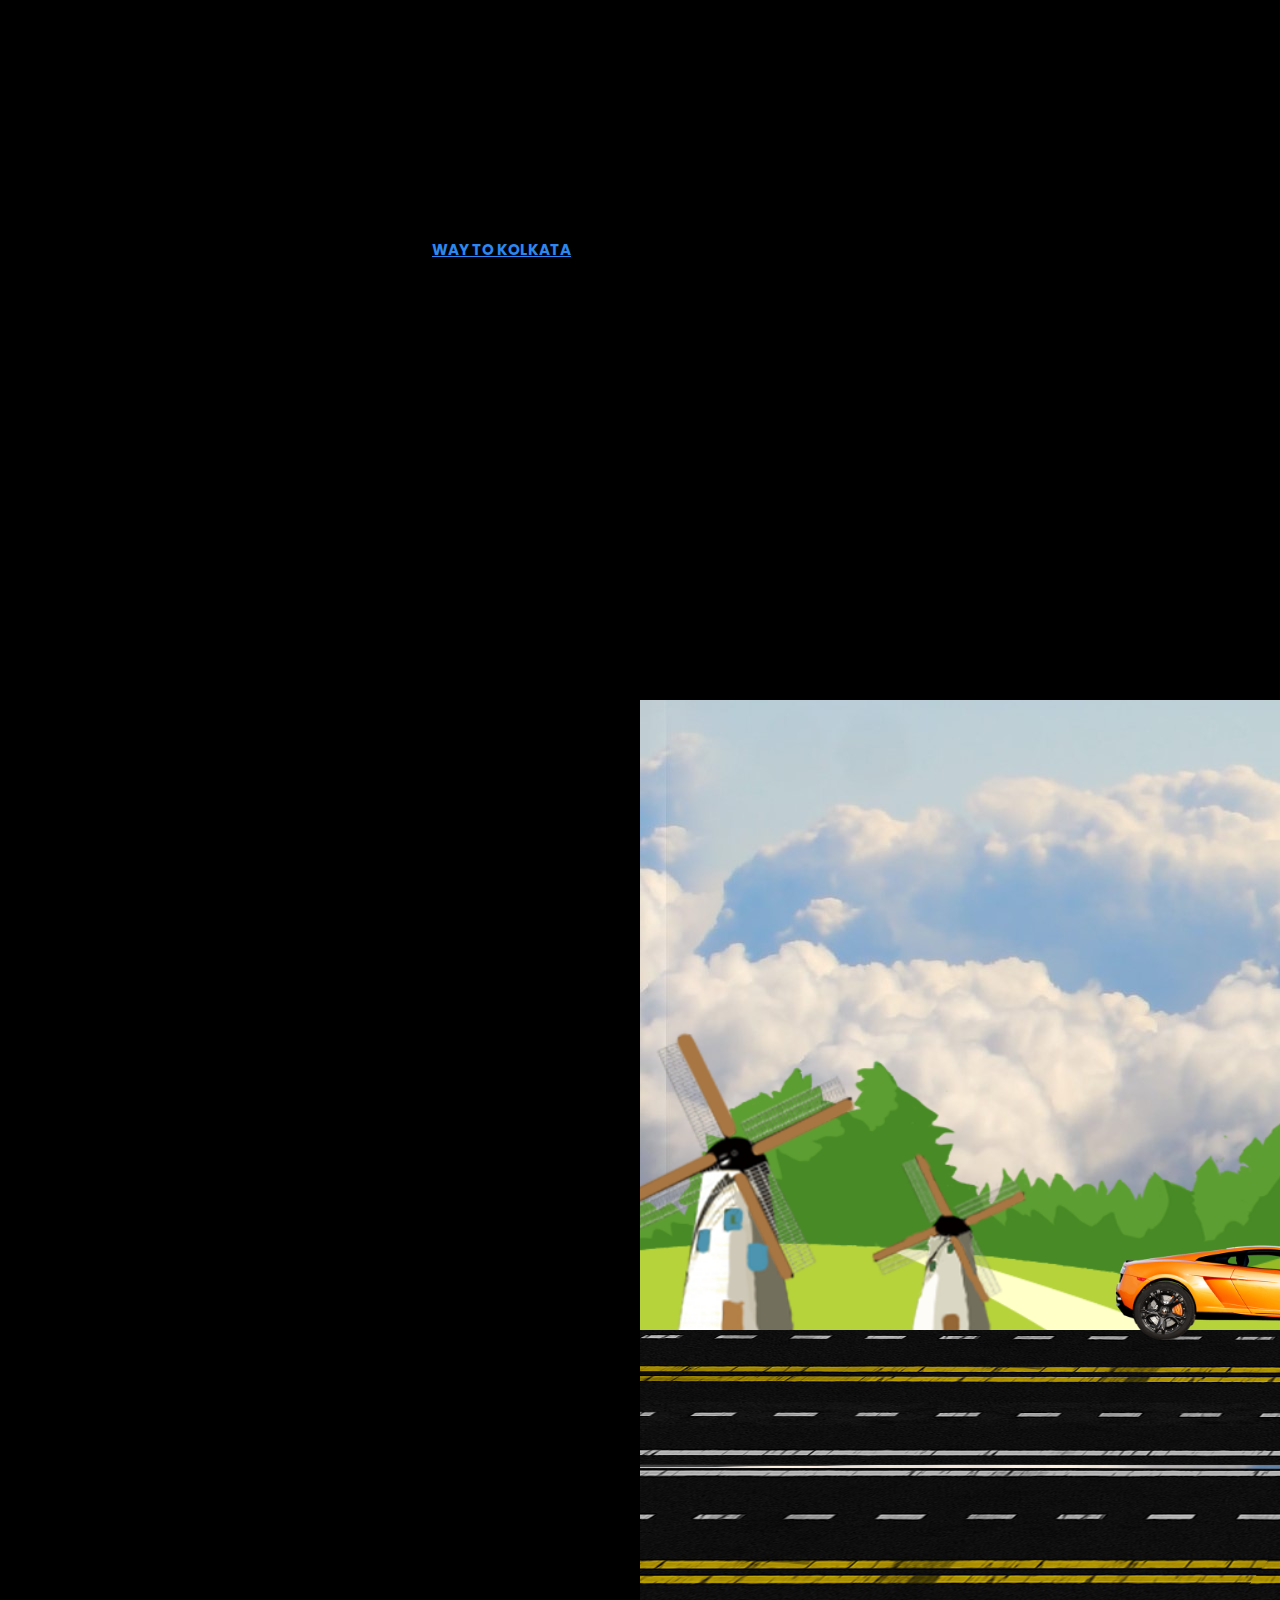
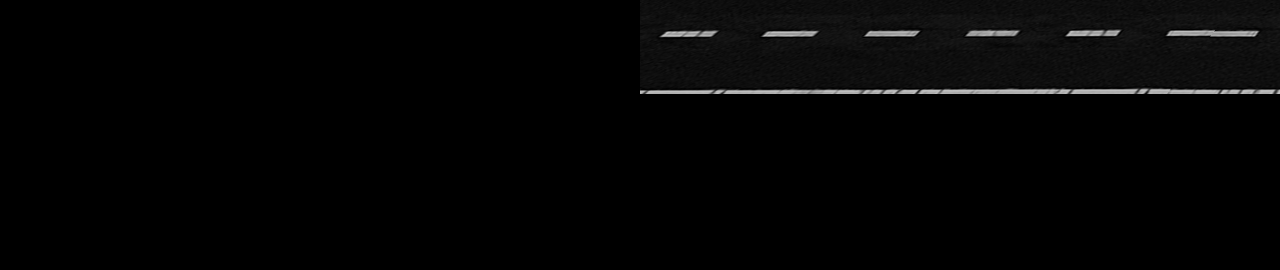
<file: htmlcsswebsite/Car Aminated/Car Aminated/index.html>
<!DOCTYPE html>
<html lang="en">
<head>
    <meta charset="UTF-8">
    <meta name="viewport" content="width=device-width, initial-scale=1.0">
    <title>Car Animation CSS and JavaScript</title>
    <link rel="stylesheet" href="style.css">
    <link rel="stylesheet" href="style1.css">
    <script src="script.js"></script>
    <div class="rightmenu">
      <ul>
        <li><a href="login.html"> WAY TO KOLKATA </a></li>
      </ul>
    </div>
</head>
<body>
    <div class="container">
        <div class="sky">
            <div class="trees"></div>
            <div class="track"></div>
            <div class="car">
                <div class="wheel wheel1">
                    <img src="car_wheel_left.png" alt="">
                </div>
                <div class="wheel wheel2">
                    <img src="car_wheel_right.png" alt="">

                </div>
            </div>
        </div>
    </div>
</body>
</html>
</file>
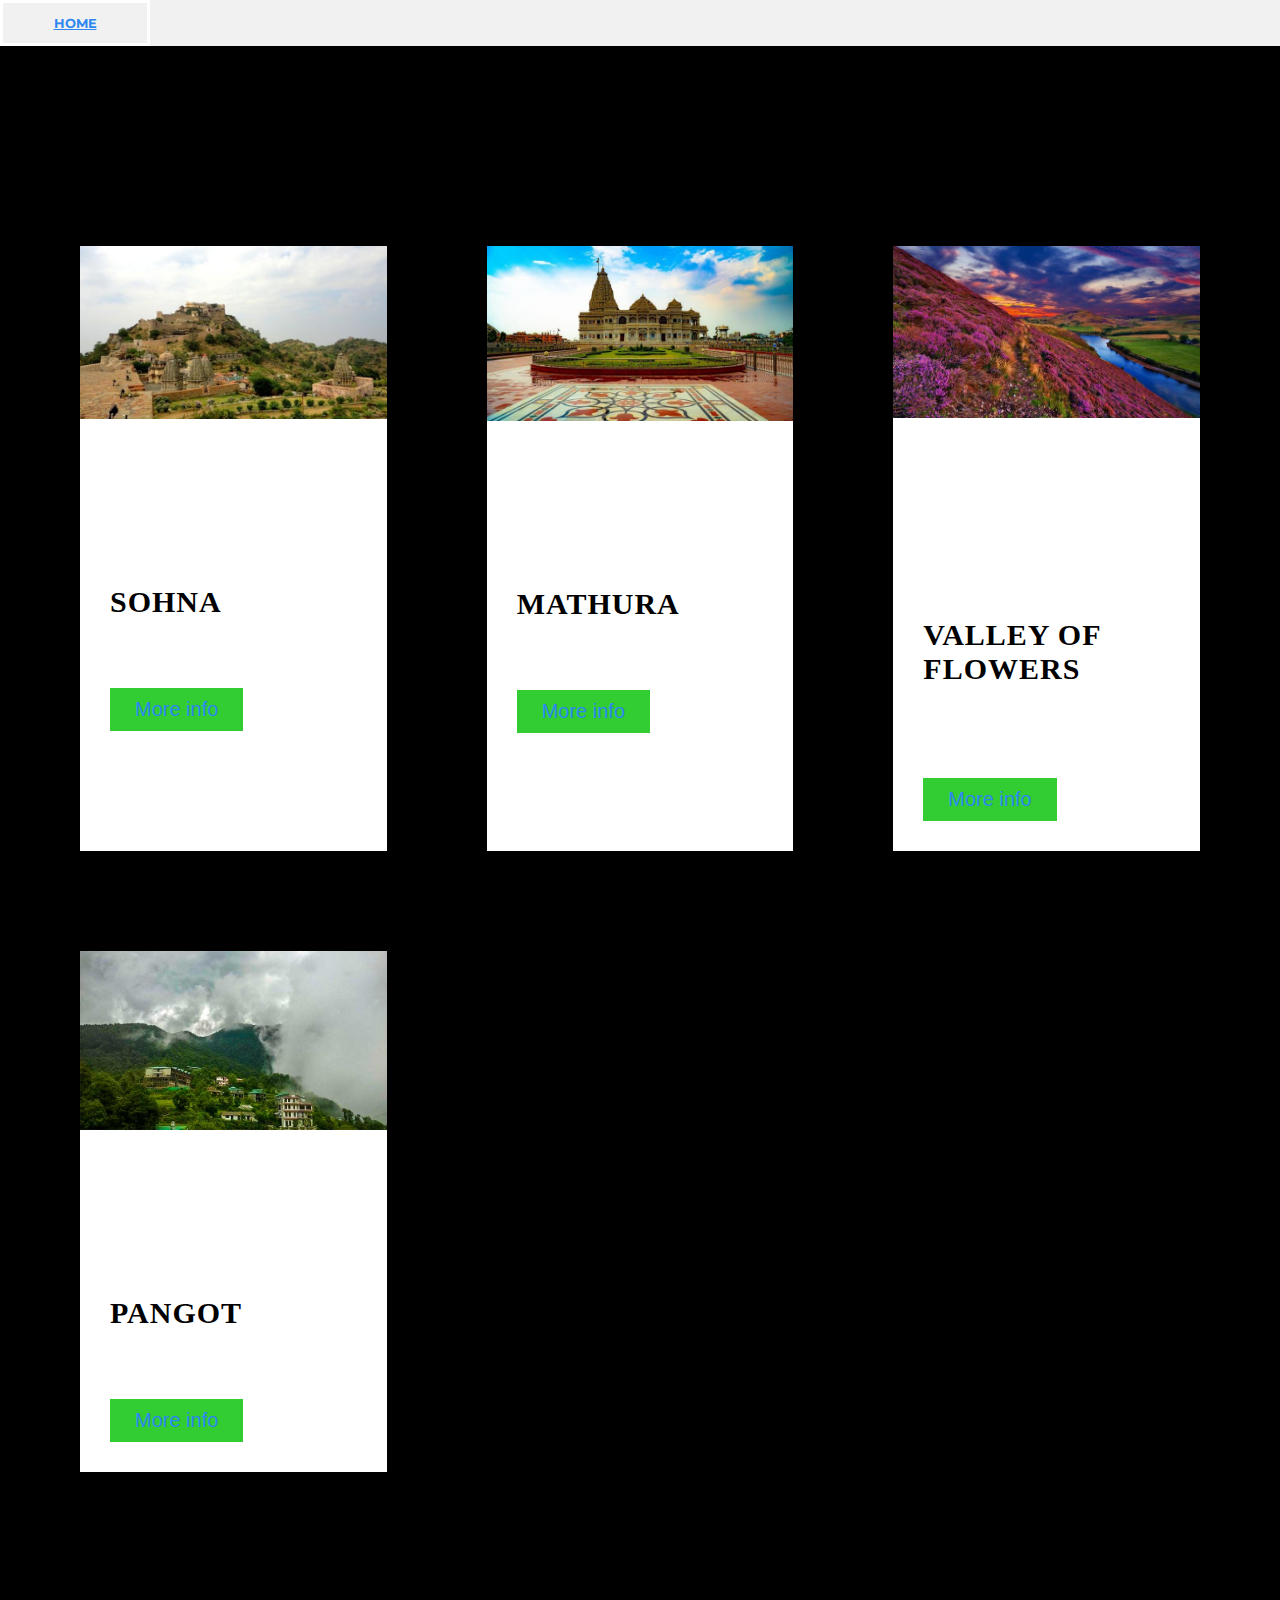
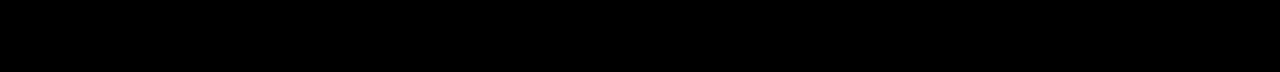
<file: htmlcsswebsite/delhi.html>
<!DOCTYPE html>
<html>
<head>
	<title></title>
		   <meta name="discription" content="GBD : (Griha se Bharat Daura) " >
		<meta name="keyword" content="GBD", "tourism">
		<meta name="author" content="Madhav Kanoria">
	       <meta charset="UTF-8">
			<title>GBD : (Griha se Bharat Daura)</title>



	<meta name="viewport" content="width=device-width, initial-scale=1.0">

	<link rel="stylesheet" type="text/css" href="style2.css">
		 <link href='http://fonts.googleapis.com/css?family=Montserrat:400,700%7CPT+Serif:400,700,400italic' rel='stylesheet'>
		  <link href="https://fonts.googleapis.com/css?family=Montserrat|Open+Sans" rel="stylesheet">
				<button id="buttontwo"> <a href="index.html">HOME </button></a>
</head>
<body>


<div class="portfolio">
  <div class="portfolio__item">
    <img src="sohna.jpg" alt="" class="portfolio__image">
    <div class="portfolio__desc">
      <h3 class="portfolio__title"><br><br><br><br>Sohna</h3>
			<br><br><br>
      <a href="#portfolio-item-1" class="button" role="button">More info</a>
    </div>


  </div>
  <div class="portfolio__item" id="portfolio">
    <img src="mathura.jpg" alt="" class="portfolio__image">
    <div class="portfolio__desc">
      <h3 class="portfolio__title"><br><br><br><br>Mathura</h3>
			<br><br><br>
      <a href="#portfolio-item-2" class="button">More info</a>
    </div>
  </div>
  <div class="portfolio__item">
    <img src="vof.jpg" alt="" class="portfolio__image">
    <div class="portfolio__desc">
      <h3 class="portfolio__title"><br><br><br><br><br>Valley Of Flowers</h3>
			<br><br><br><br>
      <a href="#portfolio-item-3" class="button">More info</a>
    </div>
  </div>
	<div class="portfolio__item" id="portfolio">
		<img src="pangot.jpg" alt="" class="portfolio__image">
		<div class="portfolio__desc">
			<h3 class="portfolio__title"><br><br><br><br>Pangot</h3>
			<br><br><br>
			<a href="#portfolio-item-4" class="button">More info</a>
		</div>
	</div>
</div>

<div class="portfolio-lightbox" id="portfolio-item-1">
  <div class="portfolio-lightbox__content">
  <a href="#portfolio" class="close"></a>
  <img class="portfolio-lightbox__image" src="sohna_2.jpg" alt="">
  <p class="portfolio__body">A small, quaint little town situated 64km from Dehi, Sohna is a quiet, lush green town in Haryana and a nice weekend getaway for those who seek peace and quiet from the hustle and bustle of city life. The town is well known among tourist for its medicinal water springs and has often been termed as one of the best places to visit near Delhi within 100 km for a quick weekend trip.

Distance from Delhi: 64 km

Best Time to Visit: September to May

Attractions: Shiva Temple, Sulphur Springs, Village excursions, Nature sightseeing

Activities: Nature sightseeing, Adventure camps, Trekking

Type of Destination: Adventure, Family, Kids Friendly
</p>
  </div>
</div>

<div class="portfolio-lightbox" id="portfolio-item-2">
  <div class="portfolio-lightbox__content">
    <a href="#portfolio" class="close"></a>
    <img class="portfolio-lightbox__image" src="mathura_2.jpg" alt="">
    <p class="portfolio__body">Want to spend the day in search of God then Mathura is the place for you. Surrounded by the benign presence of the Gods and the aesthetic and delightful temples it is one of the most peaceful places to visit near Delhi.

Distance from Delhi: Approximately 183 km

Best time to visit: The best time to visit Mathura is from March to June

Attractions: Govardhan Hill. Shri Krishna Janmasthan Temple. Dwarkadhish Temple, Vishram Ghat. Birla Mandir

Activities: Sightseeing, Worshipping

Type of Destination: Pilgrimage, Family</p>
  </div>
</div>

<div class="portfolio-lightbox" id="portfolio-item-3">
  <div class="portfolio-lightbox__content">
  <a href="#portfolio" class="close"></a>
  <img class="portfolio-lightbox__image" src="vof2.jpg" alt="">
  <p class="portfolio__body">To have one of the most soul-warming and eventful experiences in your life one should definitely visit this beautiful place. Referred to as ‘Dev Bhoomi’ this place is in the state of Uttarakhand- the abode of gods. One visit to the Hemkund Sahib and the valley of Flowers and not even for a split second you will regret coming here.

Distance from Delhi: Approximately 399 km

Best Time to Visit: The best time to visit Valley of Flowers is from June to October

Attractions: Pushpawati River, Nanda Devi National Park, Hemkund Sahib, Valley Of Flowers National Park

Activities: Hiking, Trekking, Sightseeing

Type of Destination: Adventure, Family, Kids Friendly

</p>
  </div>
</div>
<div class="portfolio-lightbox" id="portfolio-item-4">
  <div class="portfolio-lightbox__content">
    <a href="#portfolio" class="close"></a>
    <img class="portfolio-lightbox__image" src="pangot_2.jpg" alt="">
    <p class="portfolio__body">Known as the Birdwatchers Paradise this place is a small town tucked within the gorgeous Kumaon hills. It is one of the best places to visit near Delhi in December. The mystical forests echoing the melancholy of thousands of colorful birds leaving little trails that disappear into the glades of sunlight is what this small village is about.

Distance from Delhi: Approximately 354 km

Best Time to Visit: The best time to visit Pangot is from October to June

Attractions: Guao Hills, Naina Peak, Nainital Lake, Kilbury Bird Sanctuary, Snow View Point, Eco Caves, Tiffin, Goddess Naina Devi Temple

Activities: Boating, Sightseeing, Rock Climbing, Rappelling, Trekking, Zip Lining
</p>
</div>

</body>
</html>
</file>
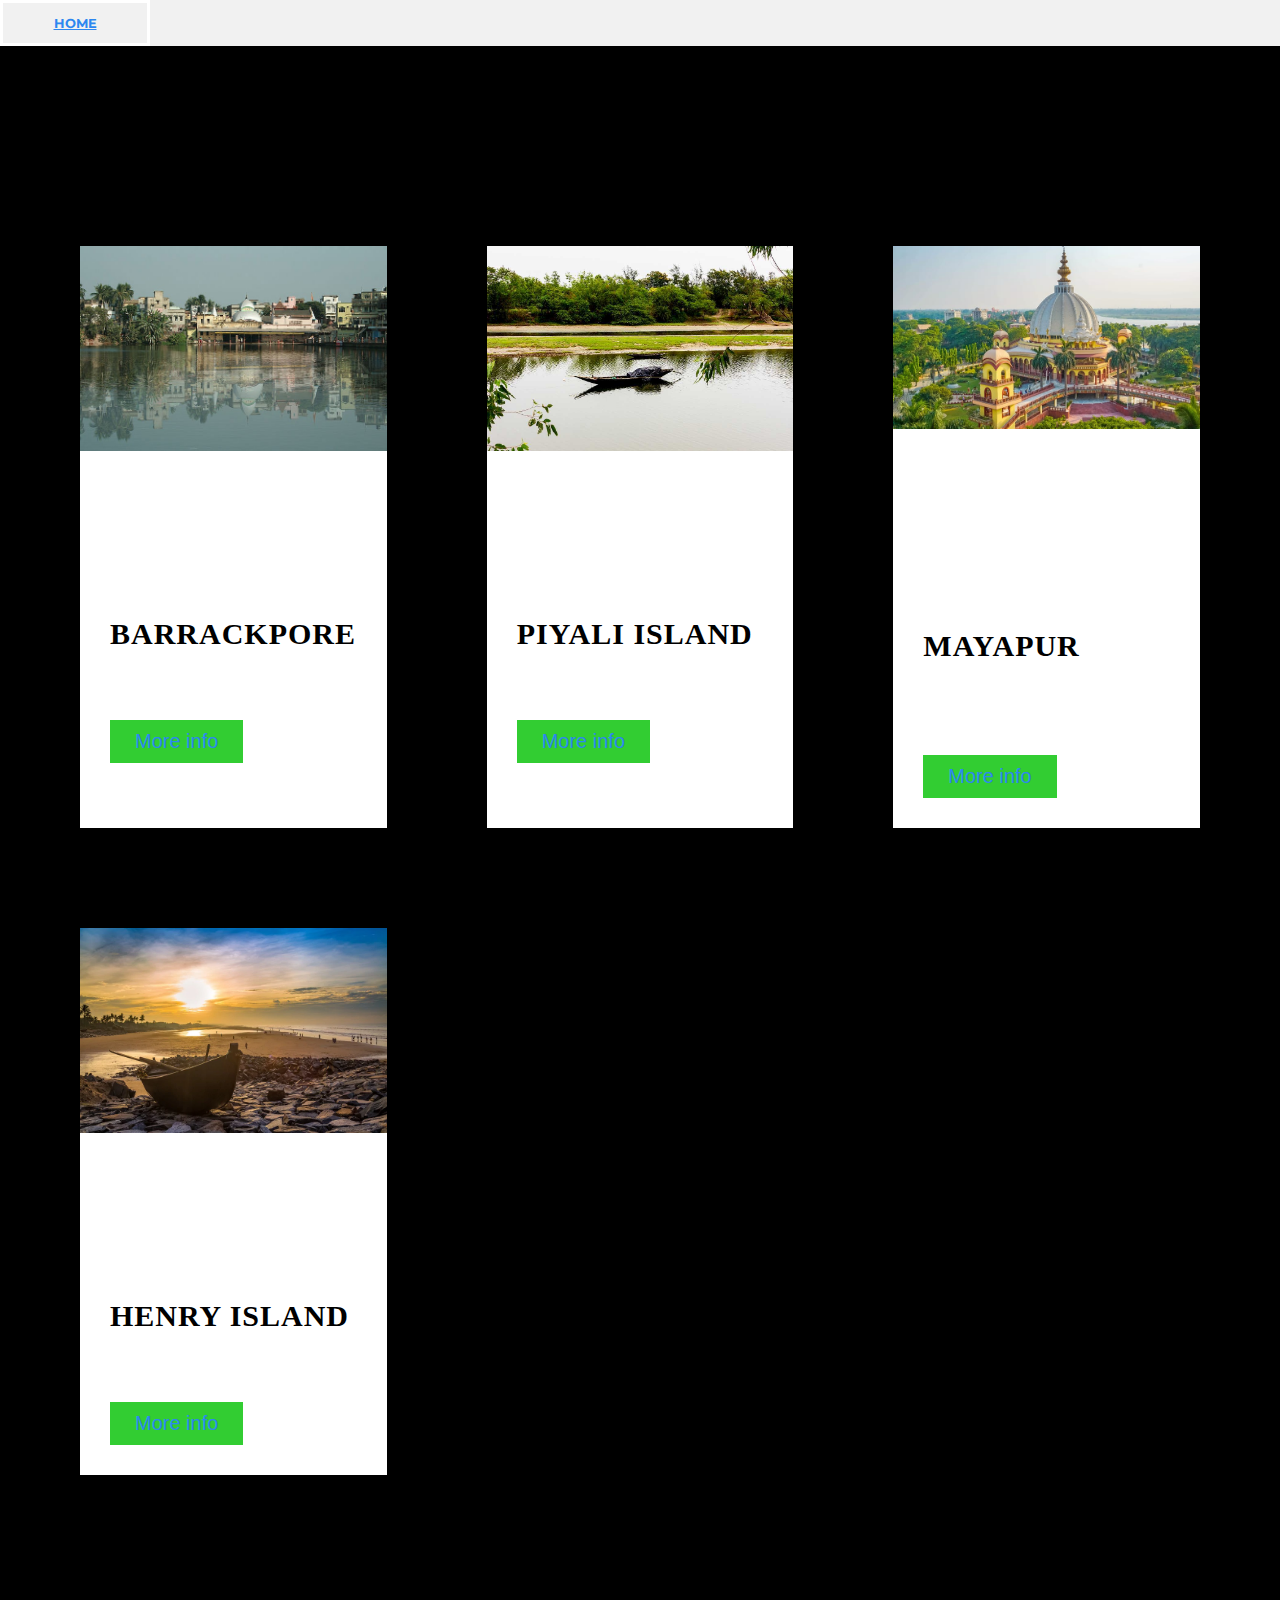
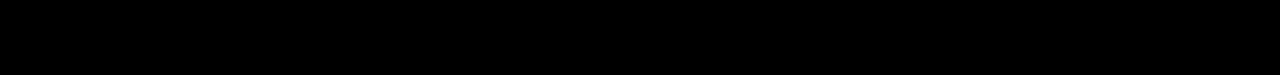
<file: htmlcsswebsite/kolkata.html>
<!DOCTYPE html>
<html>
<head>
	<title></title>
		   <meta name="discription" content="GBD : (Griha se Bharat Daura) " >
		<meta name="keyword" content="GBD", "tourism">
		<meta name="author" content="Madhav Kanoria">
	       <meta charset="UTF-8">
			<title>GBD : (Griha se Bharat Daura)</title>



	<meta name="viewport" content="width=device-width, initial-scale=1.0">

	<link rel="stylesheet" type="text/css" href="style2.css">
		 <link href='http://fonts.googleapis.com/css?family=Montserrat:400,700%7CPT+Serif:400,700,400italic' rel='stylesheet'>
		  <link href="https://fonts.googleapis.com/css?family=Montserrat|Open+Sans" rel="stylesheet">
			<button id="buttontwo"> <a href="index.html">HOME </button></a>

</head>

<body>


<div class="portfolio">
  <div class="portfolio__item">
    <img src="barackpore.jpg" alt="" class="portfolio__image">
    <div class="portfolio__desc">
      <h3 class="portfolio__title"><br><br><br><br>Barrackpore</h3>
			<br><br><br>
      <a href="#portfolio-item-1" class="button" role="button">More info</a>
    </div>


  </div>
  <div class="portfolio__item" id="portfolio">
    <img src="piyali.jpg" alt="" class="portfolio__image">
    <div class="portfolio__desc">
      <h3 class="portfolio__title"><br><br><br><br>Piyali Island</h3>
			<br><br><br>
      <a href="#portfolio-item-2" class="button">More info</a>
    </div>
  </div>
  <div class="portfolio__item">
    <img src="mayapur.jpg" alt="" class="portfolio__image">
    <div class="portfolio__desc">
      <h3 class="portfolio__title"><br><br><br><br><br>Mayapur</h3>
			<br><br><br><br>
      <a href="#portfolio-item-3" class="button">More info</a>
    </div>
  </div>
	<div class="portfolio__item" id="portfolio">
		<img src="henry.jpg" alt="" class="portfolio__image">
		<div class="portfolio__desc">
			<h3 class="portfolio__title"><br><br><br><br>Henry Island</h3>
			<br><br><br>
			<a href="#portfolio-item-4" class="button">More info</a>
		</div>
	</div>
</div>

<div class="portfolio-lightbox" id="portfolio-item-1">
  <div class="portfolio-lightbox__content">
  <a href="#portfolio" class="close"></a>
  <img class="portfolio-lightbox__image" src="barrackpore2.jpg" alt="">
  <p class="portfolio__body"><br>This historic place was where the British first set their barracks in the 17th-century before expanding their rule in the country. Visited by history and art lovers from around the country, Barrackpore is famous for its gardens, museums, cathedrals, and temples.
Best time to visit: Winter months (November-February).<br>
Distance from Kolkata: 31.4 kilometres.<br>
Highlights: The 700-year-old Kali temple that used to be the meeting place for freedom fighters. The magnificent Bartholomew Church here is famous for its Gothic architecture, stained glass paintings, and majestic arches. Gandhiji Prem Niwas was established by Mother Teresa for helping the destitute. Gandhi Museum for its huge collection of photographs and personal items of the Mahatma. Jawahar Kunj Garden for its flower patches is a must-visit.</p>
  </div>
</div>

<div class="portfolio-lightbox" id="portfolio-item-2">
  <div class="portfolio-lightbox__content">
    <a href="#portfolio" class="close"></a>
    <img class="portfolio-lightbox__image" src="piyali2.jpg" alt="">
    <p class="portfolio__body">This island is considered to be amongst the best weekend getaways near Kolkata. Surrounded by the rivers Matla and Piyali, this island touches the magnificent Sunderbans and has the same lush forested landscape, beaches, and wildlife.
<br>
Best time to visit: Winter months (November-February).
<br>
Distance from Kolkata: 68.7 kilometres.
<br>
Highlights: Visit the nearby Sundarbans National Park to see exotic flora & fauna and migratory birds especially during winters. Enjoy boating and picnicking at the scenic riverside and at Piyali Dam. Visit the nearby fishermen’s villages and try local food. Take long nature strolls amidst vast paddy fields and thick mangrove forests.</p>
  </div>
</div>

<div class="portfolio-lightbox" id="portfolio-item-3">
  <div class="portfolio-lightbox__content">
  <a href="#portfolio" class="close"></a>
  <img class="portfolio-lightbox__image" src="mayapur2.jpg" alt="">
  <p class="portfolio__body">Located at the confluence of Rivers Ganga and Jalangi on Antardwip, one of the 9 holy islands that form Navadvip, Mayapur is one of the most beautiful places to visit near Kolkata, known for its spiritual mysticism. Established in the 14th-century at the time of the birth of Lord Krishna’s incarnate Sri Chaitanya Mahaprabhu, the place offers a calming escape and glorious views.
Best time to visit: Monsoon months (July-September) and Winter months (November-February).
<br>
Distance from Kolkata: 133.8 kilometres.
<br>
Highlights: The magnificent ISKCON Temple, which is the global headquarter of the Krishna Consciousness Movement and houses the Samadhi of Srila Prabhupada. Chand Kazi’s historic shrine that symbolises transformation. Ancient temples like Sri Devananda Gaudiya Math & Sri Chaitanya Math. Temple of Vedic Planetarium depicting the union of Vedic scriptures and the universe.</p>
  </div>
</div>
<div class="portfolio-lightbox" id="portfolio-item-4">
  <div class="portfolio-lightbox__content">
    <a href="#portfolio" class="close"></a>
    <img class="portfolio-lightbox__image" src="henry2.jpg" alt="">
    <p class="portfolio__body">Named after a European traveller, this stunning island is perfect for people looking to escape the chaos of the city. The azure waters and pristine white sands at the island’s beaches offer a tranquil break. Due to its proximity to the Sunderbans, the island houses crocodiles, snakes, and deer and thick mangroves and marshlands.
<br>
Best time to visit: Winter months (November-February).
<br>
Distance from Kolkata: 126.9 kilometres.

Highlights: Enjoy traditional Bengali food and seafood at the local shacks. Visit the Henry’s Island watchtower at the Sundari Tourist Complex to savour panoramic views of the lush surroundings. Henry’s Beach is one of the best places to visit for its secluded charm, watersports, and thousands of crabs.
</div>

</body>
</html>
</file>
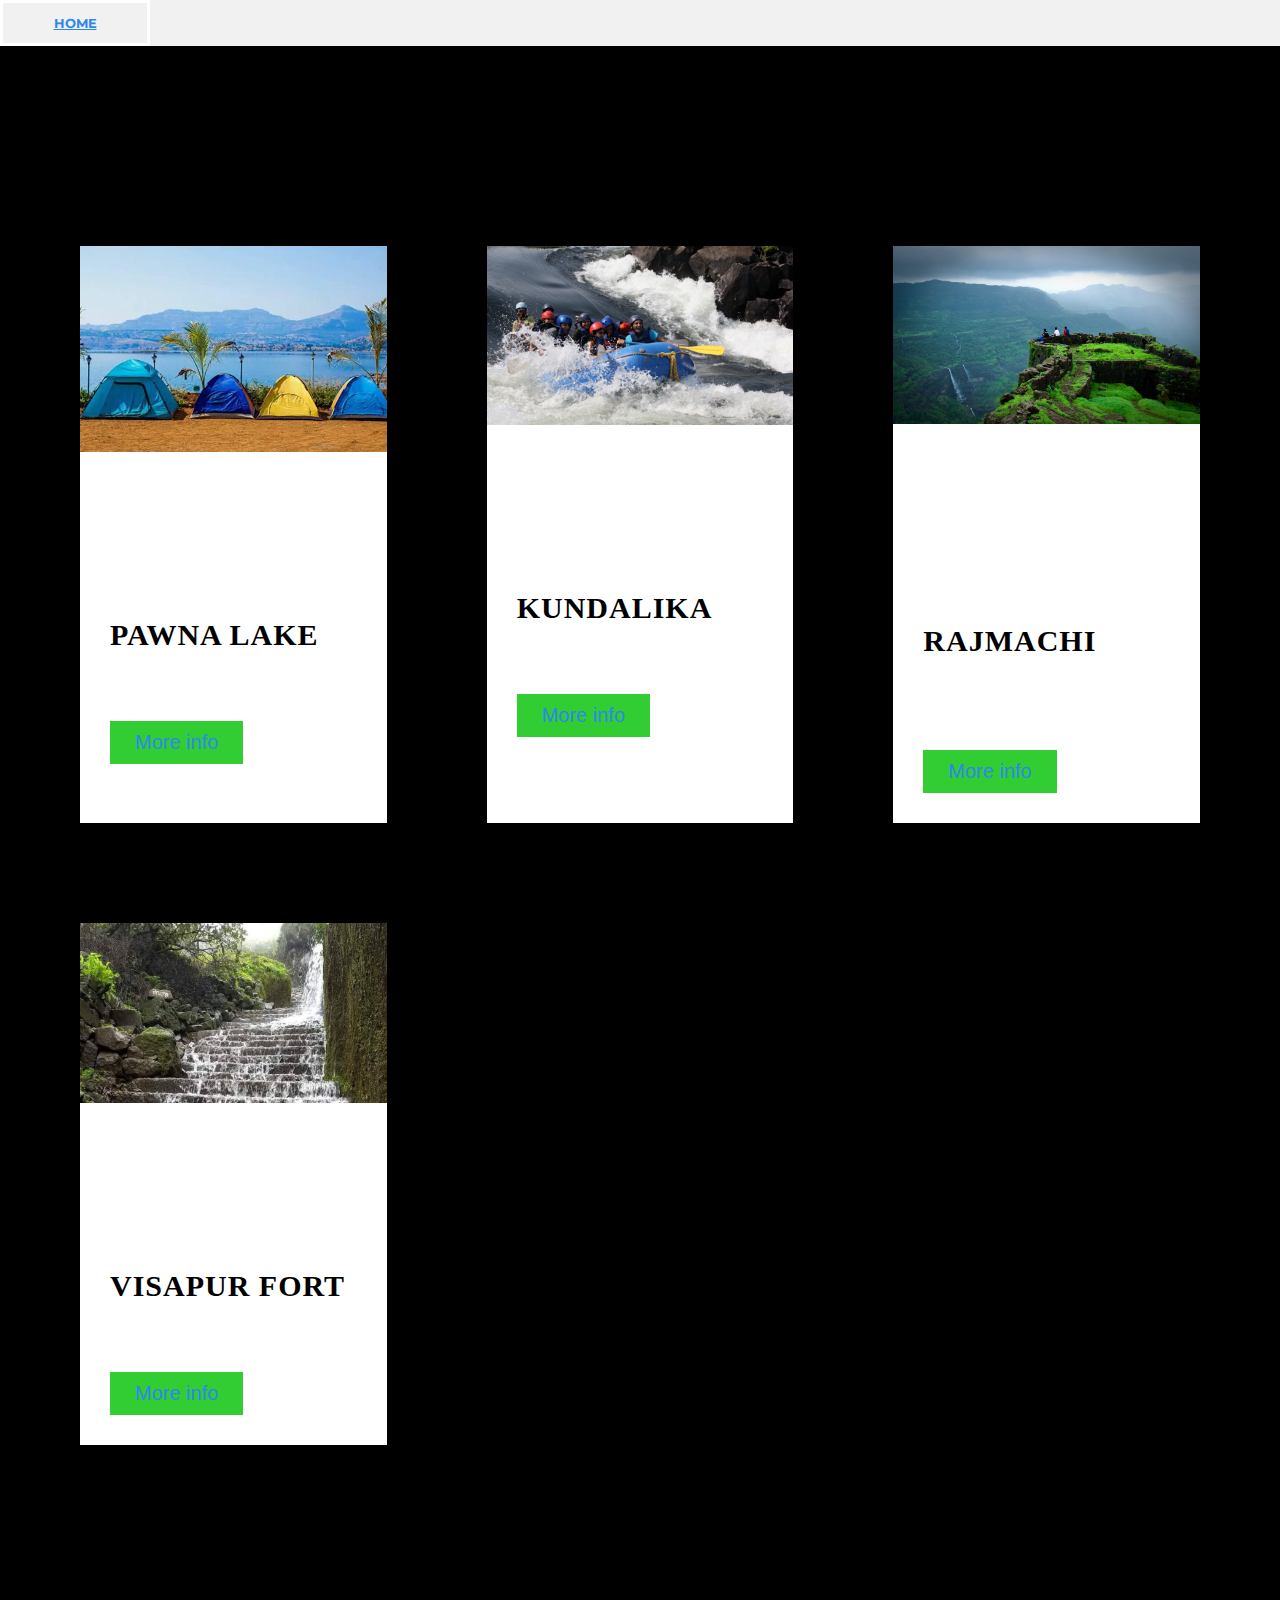
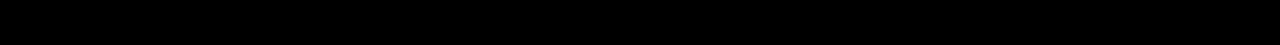
<file: htmlcsswebsite/mumbai.html>
<!DOCTYPE html>
<html>
<head>
	<title></title>
		   <meta name="discription" content="GBD : (Griha se Bharat Daura) " >
		<meta name="keyword" content="GBD", "tourism">
		<meta name="author" content="Madhav Kanoria">
	       <meta charset="UTF-8">
			<title>GBD : (Griha se Bharat Daura)</title>



	<meta name="viewport" content="width=device-width, initial-scale=1.0">

	<link rel="stylesheet" type="text/css" href="style2.css">
		 <link href='http://fonts.googleapis.com/css?family=Montserrat:400,700%7CPT+Serif:400,700,400italic' rel='stylesheet'>
		  <link href="https://fonts.googleapis.com/css?family=Montserrat|Open+Sans" rel="stylesheet">
				<button id="buttontwo"> <a href="index.html">HOME </button></a>
</head>
<body>


<div class="portfolio">
  <div class="portfolio__item">
    <img src="pawana.jpg" alt="" class="portfolio__image">
    <div class="portfolio__desc">
      <h3 class="portfolio__title"><br><br><br><br>Pawna Lake</h3>
			<br><br><br>
      <a href="#portfolio-item-1" class="button" role="button">More info</a>
    </div>


  </div>
  <div class="portfolio__item" id="portfolio">
    <img src="kundalika.jpg" alt="" class="portfolio__image">
    <div class="portfolio__desc">
      <h3 class="portfolio__title"><br><br><br><br>Kundalika</h3>
			<br><br><br>
      <a href="#portfolio-item-2" class="button">More info</a>
    </div>
  </div>
  <div class="portfolio__item">
    <img src="Rajmachi.jpg" alt="" class="portfolio__image">
    <div class="portfolio__desc">
      <h3 class="portfolio__title"><br><br><br><br><br>Rajmachi</h3>
			<br><br><br><br>
      <a href="#portfolio-item-3" class="button">More info</a>
    </div>
  </div>
	<div class="portfolio__item" id="portfolio">
		<img src="visapur.jpg" alt="" class="portfolio__image">
		<div class="portfolio__desc">
			<h3 class="portfolio__title"><br><br><br><br>Visapur Fort</h3>
			<br><br><br>
			<a href="#portfolio-item-4" class="button">More info</a>
		</div>
	</div>
</div>

<div class="portfolio-lightbox" id="portfolio-item-1">
  <div class="portfolio-lightbox__content">
  <a href="#portfolio" class="close"></a>
  <img class="portfolio-lightbox__image" src="pawna_2.jpg" alt="">
  <p class="portfolio__body">A major hub for adventure experiences, Pawna Lake is an artificial lake surrounded by raw nature. Being a lovely campsite, Pawna Lake is fairly famous among people residing in Pune and Mumbai. Furthermore, some other exciting activities like paragliding, ridge dancing, trekking, and advanced kiting can also be enjoyed here to double your fun and it is one of the best tourist places near Mumbai.

The backdrop of rolling hills against the glistening blue waters of the lake look absolutely stunning. If an outing with friends is long overdue, visit Pawna and immerse yourselves in shades of nature and adventure because it is definitely among the best places to visit near Mumbai.

Distance from Mumbai: 117.1 kms

Best Time to Visit: January - May, October - December

Attractions: Lohagad Fort, Tikona Fort, Tung Fort and Visapur Fort.

Activities: Games, Barbecue, Camping and Water activities

Type of destination: Artificial reservoir
</p>
  </div>
</div>

<div class="portfolio-lightbox" id="portfolio-item-2">
  <div class="portfolio-lightbox__content">
    <a href="#portfolio" class="close"></a>
    <img class="portfolio-lightbox__image" src="kundalika_2.jpg" alt="">
    <p class="portfolio__body">One of the most scenic places near Mumbai, Kolad gives you a matchless opportunity to please the adventurer in you by indulging in nerve-wracking adventure of white water river rafting in Kundalika River. With the presence of thrilling rapids over a stretch of 14 km, this activity will make your escape from Mumbai a memory worth treasuring and it is one of the fun holiday places near Mumbai.

Take a leap of faith and embark on a bumpy ride into the river in the company of professionals who will keep you safe. Furthermore, riverside camping is another pleasant experience that this place has to offer.

Distance from Mumbai: 125.9 kms

Best time to visit: June to September

Activities: River rafting and multiple water activities

Type of destination: River bank</p>
  </div>
</div>

<div class="portfolio-lightbox" id="portfolio-item-3">
  <div class="portfolio-lightbox__content">
  <a href="#portfolio" class="close"></a>
  <img class="portfolio-lightbox__image" src="rajmachi_2.jpg" alt="">
  <p class="portfolio__body">When you are heading for Pune then you will definitely want to explore a few other places nearby. Another attraction near Mumbai is Rajmachi Fort which is well known for its architecture.  Rajmachi Fort, an eminent fascination which comprises of two Fort –  Manaranjan and Shrivardhan Forts. Encompassed by a wide level, this fort overlooks the Bor Ghat that was an unmistakable exchange course associating Mumbai and Pune before. This fort is one of the best places to visit near Mumbai and has earned a lot of reputation due to its amazing architecture.

Distance from Mumbai: 312 kms

Best Time to Visit: During the month of June to September

Activities: A few of the activities which are very famous here are trekking, hiking, and camping

Type of Destination: Trekking, Hiking, Adventure Activities.

</p>
  </div>
</div>
<div class="portfolio-lightbox" id="portfolio-item-4">
  <div class="portfolio-lightbox__content">
    <a href="#portfolio" class="close"></a>
    <img class="portfolio-lightbox__image" src="visapur_fort_3.jpg" alt="">
    <p class="portfolio__body">Claimed to be one of the highest forts in Maharashtra, Visapur Fort is more popular among trekking enthusiasts than history buffs. Perched atop a height of 3556 metres, this fort can be reached by indulging in a moderately difficult trek and it is one of the famous tourist places near Mumbai.

Distance from Mumbai: 97.4 kms

Best time to visit: End of February

Type of destination: Fort</p>
</div>

</body>
</html>
</file>
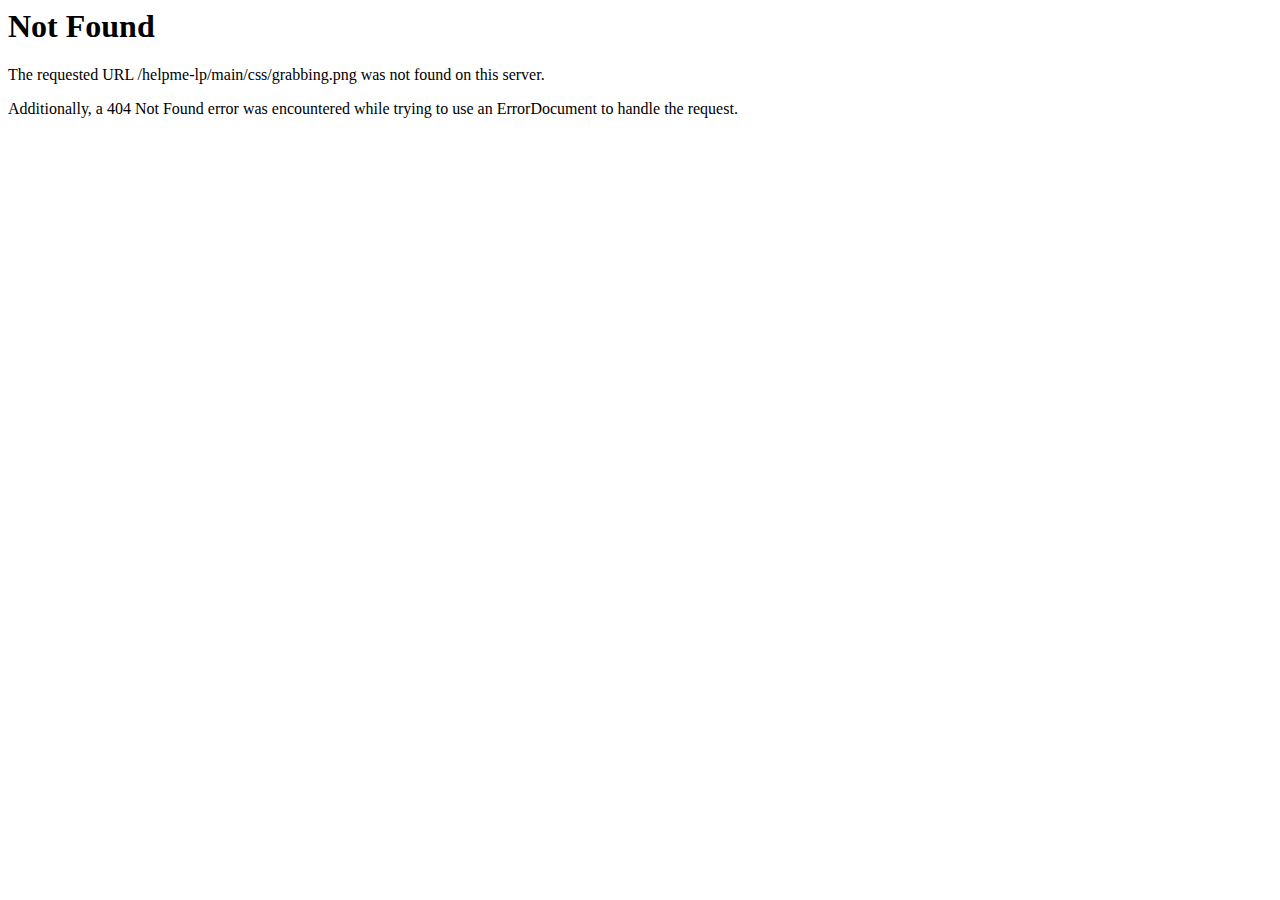
<file: htmlcsswebsite/css/grabbing.html>
<!DOCTYPE HTML PUBLIC "-//IETF//DTD HTML 2.0//EN">
<html><head>
<title>404 Not Found</title>
</head><body>
<h1>Not Found</h1>
<p>The requested URL /helpme-lp/main/css/grabbing.png was not found on this server.</p>
<p>Additionally, a 404 Not Found
error was encountered while trying to use an ErrorDocument to handle the request.</p>
</body></html>
</file>
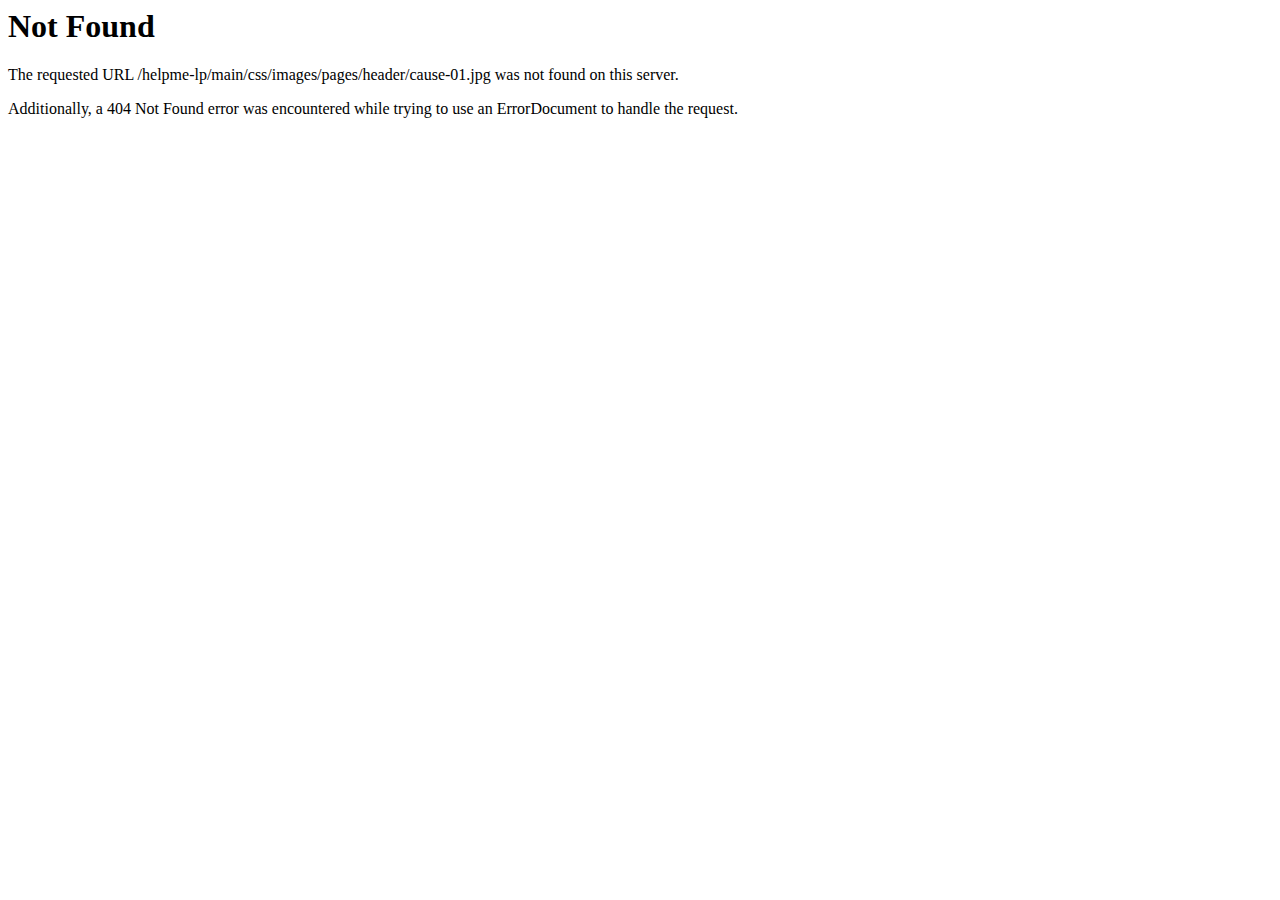
<file: htmlcsswebsite/css/images/pages/header/cause-01.html>
<!DOCTYPE HTML PUBLIC "-//IETF//DTD HTML 2.0//EN">
<html><head>
<title>404 Not Found</title>
</head><body>
<h1>Not Found</h1>
<p>The requested URL /helpme-lp/main/css/images/pages/header/cause-01.jpg was not found on this server.</p>
<p>Additionally, a 404 Not Found
error was encountered while trying to use an ErrorDocument to handle the request.</p>
</body></html>
</file>
<file: htmlcsswebsite/Car Aminated/Car Aminated/style.css>
*{
    margin: 0;
    padding: 0;
}
body{
    overflow: hidden;
    animation: shakebody linear 6s infinite;
}
.sky{
    height: 100vh;
    width: 100%;
    background-image: url(background.jpg);
    background-repeat: no-repeat;
    position: absolute;
}

.trees{
    height: 100vh;
    width: 100%;
    background-image: url(trees.png);
    background-size: cover; 
    position: absolute;
    top: -144px; 
}
.track{
    height: 60vh;
    width: 800vw;
    background-image: url(track.png);
    background-repeat: repeat-x; 
    position: absolute;
    top: 70vh;
    animation: carMove linear 13s infinite;

}

.car{
    height: 100px;
    width: 380px;
    background-image: url(car_body.png);
    background-size: cover;
    background-repeat: no-repeat;
    position: absolute;
    left: 444px;
    bottom:30vh;
    animation: shake linear .3s infinite;

}


.wheel1 img{
    width: 77px;
    position: relative;
    top:42px;
    left:42px;
    animation: wheelRotation linear .16s infinite;
}


.wheel2 img{
    width: 77px;
    position: relative;
    top: -39px;
    left: 235px;
    animation: wheelRotation linear .16s infinite;

}

@keyframes wheelRotation
{
    100%{
        transform: rotate(360deg);
    }
}

@keyframes carMove
{
    100%{
        transform: translateX(-500vw);
    }
}

@keyframes shake
{
    0%{
        transform: translateY(-5px);
    }
    50%{
        transform: translateY(5px);
    }
    100%{
        transform: translateY(-5px);
    }
}
@keyframes shakebody
{
    0%{
        transform: translateY(-50px);
    }
    50%{
        transform: translateY(50px);
    }
    100%{
        transform: translateY(-50px);
    }
}
</file>
<file: htmlcsswebsite/Car Aminated/Car Aminated/style1.css>
@import url('https://fonts.googleapis.com/css?family=Poppins:400,500,600,700&display=swap');
*{
  margin: 0;
  padding: 0;
  box-sizing: border-box;
  font-family: 'Poppins', sans-serif;
}
html,body{
  display: grid;
  height: 100%;
  width: 100%;
  place-items: center;
  background: black;
  /* background: linear-gradient(#45ADA8;); */
}
::selection{
  background: white;
  color: #fff;
}
.wrapper{
  width: 380px;
  background: #fff;
  border-radius: 15px;
  box-shadow: 0px 15px 20px rgba(0,0,0,0.1);
}
.wrapper .title{
  font-size: 35px;
  font-weight: 600;
  text-align: center;
  line-height: 100px;
  color: #fff;
  user-select: none;
  border-radius: 15px 15px 0 0;
  background: linear-gradient(-135deg, #c850c0, #4158d0);
}
.wrapper form{
  padding: 10px 30px 50px 30px;
}
.wrapper form .field{
  height: 50px;
  width: 100%;
  margin-top: 20px;
  position: relative;
}
.wrapper form .field input{
  height: 100%;
  width: 100%;
  outline: none;
  font-size: 17px;
  padding-left: 20px;
  border: 1px solid lightgrey;
  border-radius: 25px;
  transition: all 0.3s ease;
}
.wrapper form .field input:focus,
form .field input:valid{
          border-color: white;
;
}
.wrapper form .field label{
  position: absolute;
  top: 50%;
  left: 20px;
  color: #999999;
  font-weight: 400;
  font-size: 17px;
  pointer-events: none;
  transform: translateY(-50%);
  transition: all 0.3s ease;
}
form .field input:focus ~ label,
form .field input:valid ~ label{
  top: 0%;
  font-size: 16px;
  color: #4158d0;
  background: #fff;
  transform: translateY(-50%);
}
form .content{
  display: flex;
  width: 100%;
  height: 50px;
  font-size: 16px;
  align-items: center;
  justify-content: space-around;
}
form .content .checkbox{
  display: flex;
  align-items: center;
  justify-content: center;
}
form .content input{
  width: 15px;
  height: 15px;
  background: red;
}
form .content label{
  color: #262626;
  user-select: none;
  padding-left: 5px;
}
form .content .pass-link{
  color: "";
}
form .field input[type="submit"]{
  color: #fff;
  border: none;
  padding-left: 0;
  margin-top: -10px;
  font-size: 20px;
  font-weight: 500;
  cursor: pointer;
  background: #FBAB7E;
;
  transition: all 0.3s ease;
}
form .field input[type="submit"]:active{
  transform: scale(0.95);
}
form .signup-link{
  color: #262626;
  margin-top: 20px;
  text-align: center;
}
form .pass-link a,
form .signup-link a{
  color: #4158d0;
  text-decoration: none;
}
form .pass-link a:hover,
form .signup-link a:hover{
  text-decoration: underline;
}
*{
	margin:0px;
	padding:0px;
}

.bgimage{
	background-image: url('tt.jpg');
	background-size: 100% 110%;
	width: 100%;
	height: 100vh;
}

section {
  position: relative;
  height: 100vh;
  width: 100%;
  color: #594F4F;
}

#page-1 , #page-1-clone {
  background-color: rgb(28,30,38);
}
#page-2 {
  background-color: #F8F8F8;
}
#page-3 {
  background-color: black;
}
#page-4 {
  background-color: #45ADA8;
}
#page-5 {
  background-color: rgb(28,30,38);
}


.menu{

	width: 100%;
	height: 100px;
	background-color: rgba(0,0,0,0.5);
}

.leftmenu{
	width: 20%;
	line-height: 100px;
	float: left;
/*	background-color: yellow;*/
}

.leftmenu h4{
	padding-left: 70px;
	font-weight: bold;
	color: white;
	font-size: 22px;
	font-family: 'Montserrat', sans-serif;
}


.rightmenu{
	width:70%;
	height: 100px;
	float: right;
/*	background-color: red; */
}

.rightmenu ul{
	margin-left: 200px;
}

.rightmenu ul li {
	font-family: 'Montserrat', sans-serif;
	display: inline-block;
	list-style: none;
	font-size: 15px;
	color:white;
	font-weight: bold;
	line-height: 100px;
	margin-left: 40px;
	text-transform: uppercase;

}

#fisrtlist{
	color: pink;
}

.rightmenu ul li:hover{
	color: pink;
}


.sectionhead {
    font-family: Couture;
    font-weight: 100;
    font-size: 50px;
    position: absolute;
}

.text{
	width: 100%;
	margin-top: 185px;
	text-transform: uppercase;
	text-align: center;
	color:white;
}

.og{
	width: 100%;
	margin-top: 7px;
	text-transform: uppercase;
	text-align: center;
	color: WHITE;


}

.op{
	width: 100%;
	margin-top: px;
	text-transform: uppercase;
	text-align: center;
	color:white;
	background-color: blue;
}

.text h4{

	font-size: 14px;
	font-family: 'Open Sans', sans-serif;
}

.text h1{
	font-size:62px;
	font-family: 'Montserrat', sans-serif;
	font-weight: 700px;
	margin:14px 0px;
}

.text h3{
	font-size: 12px;
	font-family: 'Open Sans', sans-serif;
}
/*  till here added  */


/* Form css starts */

#buttonone{
	background-color: white;
	border: none;
	font-size: 12px;
	font-weight: bold;
	text-transform: uppercase;
	line-height: 40px;
	width: 150px;
	font-family: 'Montserrat', sans-serif;
	margin-top: 25px;
	border: 3px solid white;
}

#buttontwo{

	background-color: transparent;
	border: none;
	font-family: 'Montserrat', sans-serif;
	text-transform: uppercase;
	font-weight: bold;
	line-height: 40px;
	border: 3px solid white;
	width: 150px;
}


.contact {
    position: absolute;
    top: 10%;
}
.contact input, textarea {
    position: absolute;
    background-color: inherit;
    border-color: #F8F8F8;
    resize: none;
    font-family: century gothic;
    color: #F8F8F8;
}
.contact input[type=text], input[type=email] {
    border: none;
    border-bottom:solid #F8F8F8 1px;
    padding: 10px 15px;
    top: 100px;
    width: 27vw;
}
input#name {
    left: 20vw;
}
input#email {
    left: 53vw;
}
input#submitform {
    width: 160px;
    padding: 15px 15px;
    position: absolute;
    top: calc(240px + 30vh);
    left: calc(50vw - 80px)
}
.contact textarea {
    width: 60vw;
    height: 30vh;
    top: 200px;
    left: 20vw;
    padding: 15px 15px;
}
.contact textarea:focus, input:focus{
    outline: none;
}
.footer {
    border-top: solid rgb(60,60,60) 1px;
    color: #F8F8F8;
    height: 60px;
    width: 100%;
    font-family: sans-serif;
    position: absolute;
    font-size: 14px;
    right: 0;
    bottom: 0;
}

/* form css ends */
a {
  color: #2c87f0;
}
a:visited {
  color: aquamarine;
}
a:hover, a:active, a:focus {
  color:pink;
}

}
</file>
<file: htmlcsswebsite/style2.css>
*{
	margin:0px;
	padding:0px;
}

.bgimage{
	background-image: url('tt.jpg');
	background-size: 100% 110%;
	width: 100%;
	height: 100vh;
}

section {
  position: relative;
  height: 100vh;
  width: 100%;
  color: #594F4F;
}

.about {
    color: WHITE;
    position: absolute;
    width: 32%;
    top: 150px;
    left: 50vw;
    font-family: sans-serif;
}



#page-1 , #page-1-clone {
  background-color: rgb(28,30,38);
}
#page-2 {
  background-color: black;
}
#page-3 {
  background-color: black;
}
#page-4 {
  background-color: black;
}
#page-5 {
  background-color: rgb(28,30,38);
}


.menu{

	width: 100%;
	height: 100px;
	background-color: rgba(0,0,0,0.5);
}

.leftmenu{
	width: 20%;
	line-height: 100px;
	float: left;
/*	background-color: yellow;*/
}

.leftmenu h4{
	padding-left: 70px;
	font-weight: bold;
	color: white;
	font-size: 22px;
	font-family: 'Montserrat', sans-serif;
}


.rightmenu{
	width:70%;
	height: 100px;
	float: right;
/*	background-color: red; */
}

.rightmenu ul{
	margin-left: 200px;
}

.rightmenu ul li {
	font-family: 'Montserrat', sans-serif;
	display: inline-block;
	list-style: none;
	font-size: 15px;
	color:white;
	font-weight: bold;
	line-height: 100px;
	margin-left: 40px;
	text-transform: uppercase;

}

#fisrtlist{
	color: pink;
}

.rightmenu ul li:hover{
	color: pink;
}


.sectionhead {
    font-family: Couture;
    font-weight: 100;
    font-size: 50px;
    position: absolute;
}

.sectiontext {
    top: 80px;
    position: absolute;
    font-family: Adam;
    font-weight: 500;
    font-size: 30px;
}

.text{
	width: 100%;
	margin-top: 185px;
	text-transform: uppercase;
	text-align: center;
	color:white;
}

.og{
	width: 100%;
	margin-top: 7px;
	text-transform: uppercase;
	text-align: center;
	color: WHITE;
	border: 6px solid white;


}

.op{
	width: 100%;
	margin-top: px;
	text-transform: uppercase;
	text-align: center;
	color:white;
	background-color: blue;
}

.text h4{

	font-size: 14px;
	font-family: 'Open Sans', sans-serif;
}

.text h1{
	font-size:62px;
	font-family: 'Montserrat', sans-serif;
	font-weight: 700px;
	margin:14px 0px;
}

.text h3{
	font-size: 12px;
	font-family: 'Open Sans', sans-serif;
}
/*  till here added  */


/* Form css starts */

#buttonone{
	background-color: black;
	border: none;
	font-size: 12px;
	font-weight: bold;
	text-transform: uppercase;
	line-height: 40px;
	width: 150px;
	font-family: 'Montserrat', sans-serif;
	margin-top: 25px;
	border: 3px solid white;
	color:white;
}

#buttontwo{

	background-color: transparent;
	border: none;
	font-family: 'Montserrat', sans-serif;
	text-transform: uppercase;
	font-weight: bold;
	line-height: 40px;
	border: 3px solid white;
	width: 150px;
}


.contact {
    position: absolute;
    top: 10%;
}
.contact input, textarea {
    position: absolute;
    background-color: inherit;
    border-color: #F8F8F8;
    resize: none;
    font-family: century gothic;
    color: #F8F8F8;
}
.contact input[type=text], input[type=email] {
    border: none;
    border-bottom:solid #F8F8F8 1px;
    padding: 10px 15px;
    top: 100px;
    width: 27vw;
}
input#name {
    left: 20vw;
}
input#email {
    left: 53vw;
}
input#submitform {
    width: 160px;
    padding: 15px 15px;
    position: absolute;
    top: calc(240px + 30vh);
    left: calc(50vw - 80px)
}
.contact textarea {
    width: 60vw;
    height: 30vh;
    top: 200px;
    left: 20vw;
    padding: 15px 15px;
}
.contact textarea:focus, input:focus{
    outline: none;
}
.footer {
    border-top: solid rgb(60,60,60) 1px;
    color: #F8F8F8;
    height: 60px;
    width: 100%;
    font-family: sans-serif;
    position: absolute;
    font-size: 14px;
    right: 0;
    bottom: 0;
}

/* form css ends */
a {
  color: #2c87f0;
}
a:visited {
  color: black;
}
a:hover, a:active, a:focus {
  color:pink;
}
body{
  background: #f1f1f1;
  font-family: 'intro';
  margin: 0;
  padding: 0;
}
.post{
  width: 600px;
  height: 400px;
  position: relative;
  cursor: pointer;
}
.post:hover .post-s{
  width: 600px;
}
.post img {
  display: block;
  width: 600px;
  height: 400px;
}
.post-s{
  width: 0px;
  height: 400px;
  background: rgba(103, 58, 183, 0.71);
  position: absolute;
  top: 0;
  display: flex;
  justify-content: center;
  align-items: center;
  overflow: hidden;
  transition: 0.7s ease;
}
.post-s h2{
  color: white;
  font-size: 50px;
  border: 6px solid white;
  padding: 10px 30px;
	font-family: "Adam";
}

.left {
  display: block;
  margin-left: auto;
  margin-right: auto;
  width: 50%;
}

@import url('https://fonts.googleapis.com/css?family=Roboto+Condensed:700|Roboto:300,700');
*, *::before, *::after {
  box-sizing: border-box;
}

body {
  font-family: 'Century Gothic', sans-serif;
  font-weight: 300;
	font-size: 20px;
}

.basic-example {
  display: flex;
}

.text p:target { background: red; }


.button {
  display: inline-block;
  text-decoration: none;
  color: ;
  background: limegreen;
  padding: .5em 1.25em;
}

.portfolio {
  display: grid;
  grid: auto / repeat(auto-fit, minmax(15em, 1fr));
  grid-gap: 5em;
  background: black;
  padding: 10em 4em;
}

.portfolio__item {
  position: relative;
  flex-basis: 30%;
  margin: 0;
  padding: 0;
  background: white;
}

.portfolio__desc {
  padding: 1.5em;
}

.portfolio__title {
  font-family: 'Adam', sans-srif;
	font-weight: bold;
  font-size: 1.5em;
  text-transform: uppercase;
  letter-spacing: 1px;
  margin-top: 0;
}

.portfolio__image,
.portfolio-lightbox__image{
  width: 100%;
  display: block;
}

.portfolio-lightbox {
  display: flex;
  align-items: center;
  justify-content: center;
  transform: scale(0,1);
  transition: transform 150ms ease-in-out;
  transform-origin: right;
  padding: 2em;
  position: fixed;
  top: 0;
  left: 0;
  color: white;
  background: rgba(0, 0, 0, .5);
  // box-shadow: 0 0 0 100vmax rgba(0, 0, 0, .25);
  width: 100vw;
  height: 100vh;
  z-index: 10;
}

.portfolio-lightbox:target {
  transform: scale(1,1);
  transform-origin: left;

}

.portfolio-lightbox__content {
  width: 45%;
  padding: 1em;
  background: black;
  position: relative;
}

.portfolio__lightbox__image { margin-bottom: 1em; }

.close {
  position: absolute;
  right: -1em;
  top: -1em;
  border: white 2px solid;
  display: flex;
  width: 2em;
  height: 2em;
  background: red;
  border-radius: 50%;
  align-items: center;
  justify-content: center;
  text-decoration: none;
}

.close::after {
  content: 'x';
  color: white;
}

}
</file>
